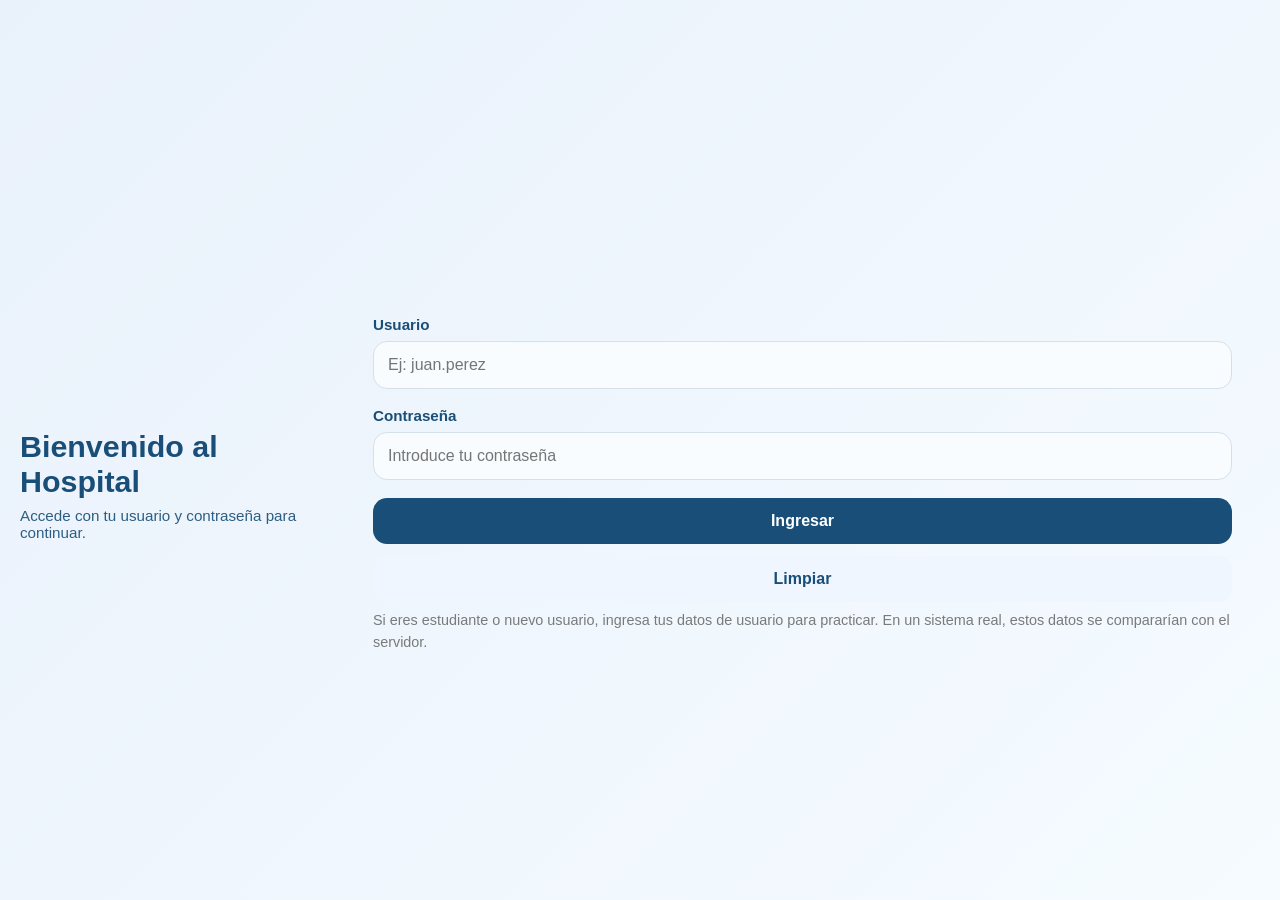
<file: index.html>
<!DOCTYPE html>
<html lang="es">
<head>
  <meta charset="UTF-8" />
  <meta name="viewport" content="width=device-width, initial-scale=1.0" />
  <title>Ingreso - Software Hospital</title>
  <link rel="stylesheet" href="css/style.css" />
</head>
<body>
  <div class="container">
    <header class="header">
      <h1>Bienvenido al Hospital</h1>
      <p>Accede con tu usuario y contraseña para continuar.</p>
    </header>

    <main class="content">
      <div id="message" class="message"></div>

      <form id="loginForm" novalidate>
        <div class="field">
          <label for="username">Usuario</label>
          <div class="input-group">
            <input type="text" id="username" name="username" placeholder="Ej: juan.perez" autocomplete="username" />
          </div>
        </div>

        <div class="field">
          <label for="password">Contraseña</label>
          <div class="input-group">
            <input type="password" id="password" name="password" placeholder="Introduce tu contraseña" autocomplete="current-password" />
          </div>
        </div>

        <div class="actions">
          <button type="submit" class="button button-primary">Ingresar</button>
          <button type="button" class="button button-secondary" id="resetButton">Limpiar</button>
        </div>

        <p class="note">
          Si eres estudiante o nuevo usuario, ingresa tus datos de usuario para practicar. En un sistema real, estos datos se compararían con el servidor.
        </p>
      </form>
    </main>
  </div>

  <script src="js/app.js"></script>
</body>
</html>
</file>
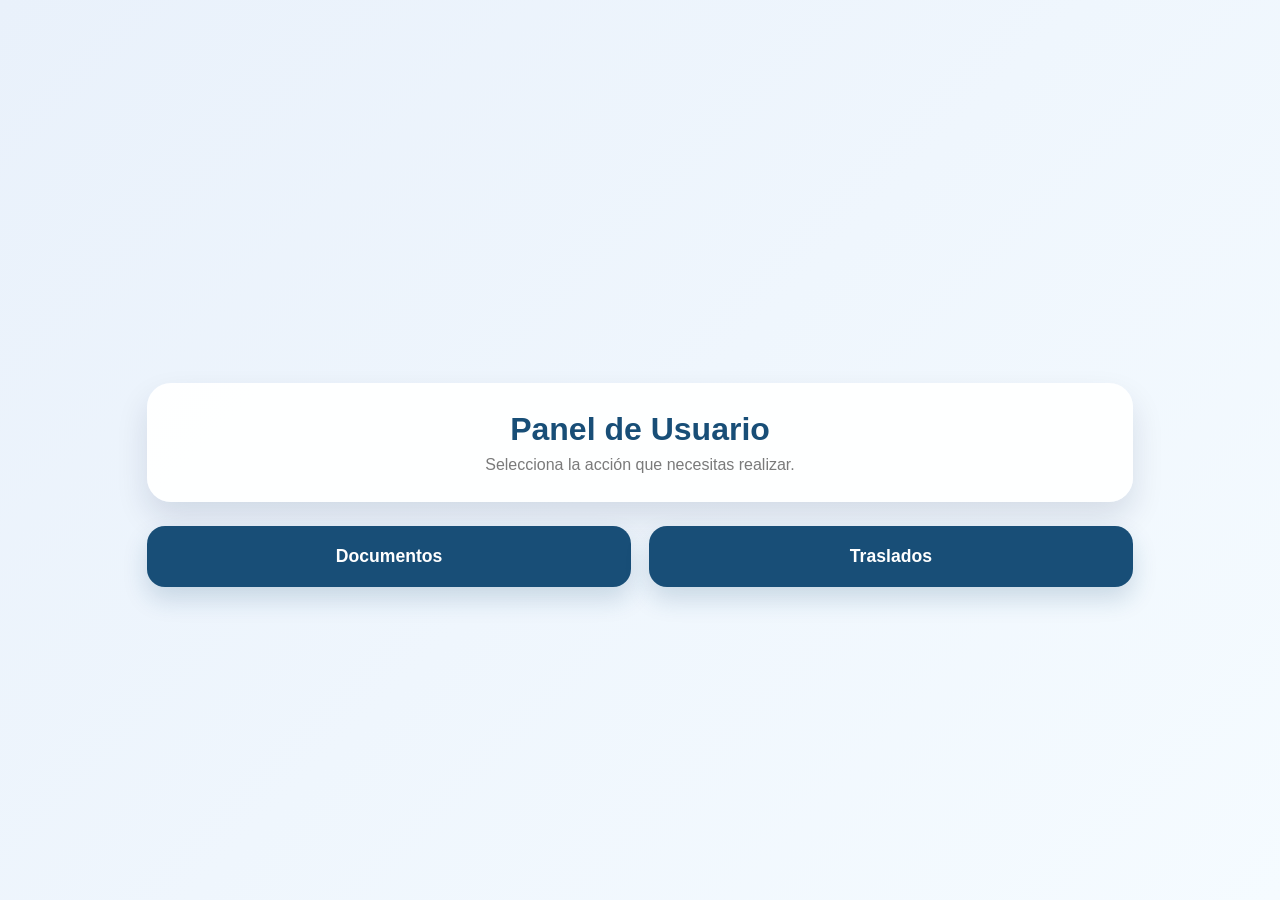
<file: panel.html>
<!DOCTYPE html>
<html lang="es">
<head>
  <meta charset="UTF-8" />
  <meta name="viewport" content="width=device-width, initial-scale=1.0" />
  <title>Panel - Software Hospital</title>
  <link rel="stylesheet" href="../css/style.css" />
</head>
<body>
  <div class="panel-contenedor">
    <header class="panel-header">
      <h1>Panel de Usuario</h1>
      <p>Selecciona la acción que necesitas realizar.</p>
    </header>

    <main class="panel-botones">
      <a class="boton-panel" href="#">Documentos</a>
      <a class="boton-panel" href="#">Traslados</a>
    </main>
  </div>
</body>
</html>
</file>
<file: css/style.css>
:root {
  --fondo: #f0f5fb;
  --principal: #184e77;
  --secundario: #3da5d9;
  --claro: #ffffff;
  --gris: #7a7a7a;
  --error: #d62828;
  --success: #2a9d8f;
}

* {
  box-sizing: border-box;
  margin: 0;
  padding: 0;
  font-family: "Segoe UI", Tahoma, Geneva, Verdana, sans-serif;
}

body {
  min-height: 100vh;
  background: linear-gradient(135deg, #e9f1fb 0%, #f5fbff 100%);
  display: flex;
  flex-direction: column;
  color: var(--principal);
  padding-top: 70px;
}

/* Barra de Navegación */
.navbar {
  position: fixed;
  top: 0;
  left: 0;
  right: 0;
  height: 70px;
  background: linear-gradient(135deg, var(--principal), var(--secundario));
  box-shadow: 0 4px 12px rgba(24, 78, 119, 0.15);
  z-index: 1000;
  display: flex;
  justify-content: center;
  align-items: center;
}

.navbar-contenido {
  width: min(80%, 1400px);
  display: flex;
  justify-content: space-between;
  align-items: center;
}

.navbar-logo {
  display: flex;
  align-items: center;
  gap: 12px;
  font-size: 1.5rem;
  font-weight: 700;
  color: var(--claro);
}

.logo-texto {
  letter-spacing: 0.5px;
}

.btn-logout {
  padding: 10px 20px;
  background: rgba(255, 255, 255, 0.2);
  border: 2px solid var(--claro);
  border-radius: 8px;
  color: var(--claro);
  font-weight: 600;
  cursor: pointer;
  transition: all 0.2s ease;
  font-size: 0.95rem;
}

.btn-logout:hover {
  background: var(--claro);
  color: var(--principal);
  transform: translateY(-2px);
}

.container {
  width: 100%;
  display: flex;
  justify-content: center;
  align-items: center;
  padding: 20px;
  flex: 1;
}

.container > div {
  width: min(80%, 600px);
  background: rgba(255, 255, 255, 0.96);
  border-radius: 24px;
  box-shadow: 0 18px 45px rgba(6, 24, 69, 0.12);
  overflow: hidden;
  border: 1px solid rgba(29, 53, 87, 0.08);
}

.header h1 {
  font-size: 1.9rem;
  margin-bottom: 8px;
}

.header p {
  font-size: 0.95rem;
  opacity: 0.9;
}

.content {
  padding: 28px;
}

.field {
  display: grid;
  gap: 8px;
  margin-bottom: 18px;
}

.field label {
  font-weight: 600;
  font-size: 0.95rem;
}

.input-group {
  position: relative;
}

.input-group input {
  width: 100%;
  padding: 14px 14px;
  border-radius: 14px;
  border: 1px solid #d5e0eb;
  background: #f8fcff;
  transition: border-color 0.2s ease, box-shadow 0.2s ease;
  font-size: 1rem;
  color: #1f2a44;
}

.input-group input:focus {
  outline: none;
  border-color: var(--secundario);
  box-shadow: 0 0 0 4px rgba(61, 165, 217, 0.14);
}

/* Sugerencias de direcciones (autocomplete) */
.sugerencias-lista {
  position: absolute;
  left: 0;
  right: 0;
  background: white;
  border: 1px solid #e2e8f0;
  border-radius: 8px;
  margin-top: 6px;
  box-shadow: 0 8px 20px rgba(6,24,69,0.08);
  z-index: 1500;
  max-height: 180px;
  overflow-y: auto;
}
.sugerencias-lista.oculta { display: none; }
.sugerencia-item {
  padding: 10px 12px;
  cursor: pointer;
  font-size: 0.95rem;
  color: #15324b;
}
.sugerencia-item:hover { background: #f1f5f9; }

.actions {
  display: flex;
  flex-direction: column;
  gap: 12px;
  margin-top: 4px;
}

.button {
  border: none;
  width: 100%;
  padding: 14px;
  border-radius: 14px;
  font-size: 1rem;
  font-weight: 700;
  cursor: pointer;
  transition: transform 0.2s ease, background-color 0.2s ease;
}

.button-primary {
  background-color: var(--principal);
  color: var(--claro);
}

.button-primary:hover {
  background-color: #133f63;
  transform: translateY(-1px);
}

.button-secondary {
  background-color: #eff6ff;
  color: var(--principal);
}

.button-secondary:hover {
  background-color: #d8e8fb;
}

.message {
  padding: 14px 16px;
  border-radius: 14px;
  color: var(--principal);
  background: #eef7ff;
  border: 1px solid rgba(29, 53, 87, 0.08);
  margin-bottom: 20px;
  display: none;
  font-size: 0.95rem;
}

.message.error {
  background: #ffe7e7;
  color: var(--error);
  border-color: rgba(214, 40, 40, 0.15);
}

.message.success {
  background: #e6faf3;
  color: var(--success);
  border-color: rgba(42, 157, 143, 0.2);
}

.note {
  margin-top: 8px;
  font-size: 0.9rem;
  color: var(--gris);
  line-height: 1.5;
}

.note a {
  color: var(--principal);
  text-decoration: none;
  font-weight: 600;
}

.panel-contenedor {
  min-height: calc(100vh - 70px);
  display: flex;
  flex-direction: column;
  justify-content: center;
  align-items: center;
  padding: 24px;
  background: transparent;
  width: 100%;
}

.panel-header {
  text-align: center;
  background: rgba(255, 255, 255, 0.96);
  border-radius: 24px;
  box-shadow: 0 16px 32px rgba(6, 24, 69, 0.12);
  padding: 28px;
  width: min(80%, 1200px);
  margin-bottom: 24px;
}

.panel-header h1 {
  font-size: 2rem;
  margin-bottom: 8px;
}

.panel-header p {
  font-size: 1rem;
  color: var(--gris);
}

.panel-botones {
  display: flex;
  gap: 18px;
  width: min(80%, 1200px);
  justify-content: center;
  flex-wrap: wrap;
}

.boton-panel {
  flex: 1 1 200px;
  display: inline-flex;
  justify-content: center;
  align-items: center;
  padding: 20px 24px;
  border-radius: 18px;
  text-decoration: none;
  font-size: 1.1rem;
  font-weight: 700;
  color: var(--claro);
  background: var(--principal);
  box-shadow: 0 12px 24px rgba(24, 78, 119, 0.18);
  transition: transform 0.2s ease, box-shadow 0.2s ease, background-color 0.2s ease;
}

.boton-panel:hover {
  background: #133f63;
  transform: translateY(-2px);
  box-shadow: 0 16px 28px rgba(24, 78, 119, 0.24);
}

/* Estilos para la sección de Documentos */
.seccion-documentos {
  width: min(80%, 1200px);
  background: rgba(255, 255, 255, 0.96);
  border-radius: 24px;
  box-shadow: 0 16px 32px rgba(6, 24, 69, 0.12);
  overflow: hidden;
  border: 1px solid rgba(29, 53, 87, 0.08);
  animation: slideIn 0.3s ease-out;
}

.seccion-documentos.oculta {
  display: none;
}

@keyframes slideIn {
  from {
    opacity: 0;
    transform: translateY(20px);
  }
  to {
    opacity: 1;
    transform: translateY(0);
  }
}

.doc-header {
  padding: 20px 28px;
  background: linear-gradient(135deg, var(--principal), var(--secundario));
  color: var(--claro);
  display: flex;
  align-items: center;
  gap: 16px;
  position: relative;
}

.doc-header h2 {
  font-size: 1.5rem;
  flex: 1;
}

.btn-volver {
  padding: 8px 16px;
  background: rgba(255, 255, 255, 0.2);
  border: none;
  border-radius: 8px;
  color: var(--claro);
  cursor: pointer;
  font-size: 1rem;
  font-weight: 600;
  transition: background-color 0.2s ease;
}

.btn-volver:hover {
  background: rgba(255, 255, 255, 0.3);
}

.doc-contenido {
  padding: 28px;
}

.doc-upload-section {
  margin-bottom: 28px;
}

.doc-upload-section h3 {
  margin-bottom: 16px;
  color: var(--principal);
  font-size: 1.1rem;
}

.upload-area {
  border: 2px dashed var(--secundario);
  border-radius: 14px;
  padding: 40px 20px;
  text-align: center;
  background: #f0f8ff;
  cursor: pointer;
  transition: all 0.2s ease;
  margin-bottom: 12px;
}

.upload-area:hover {
  border-color: var(--principal);
  background: #e6f2ff;
}

.upload-area.dragover {
  border-color: var(--principal);
  background: #d8e8fb;
  transform: scale(1.02);
}

.upload-area.archivo-seleccionado {
  border-color: var(--success);
  background: #e6faf3;
}

.upload-label {
  display: flex;
  flex-direction: column;
  align-items: center;
  gap: 12px;
  cursor: pointer;
}

.upload-label span {
  color: var(--principal);
  font-weight: 600;
}

.upload-message {
  padding: 12px 16px;
  border-radius: 8px;
  font-size: 0.9rem;
  display: none;
}

.upload-message.success {
  background: #e6faf3;
  color: var(--success);
  border: 1px solid rgba(42, 157, 143, 0.2);
  display: block;
}

.upload-message.error {
  background: #ffe7e7;
  color: var(--error);
  border: 1px solid rgba(214, 40, 40, 0.15);
  display: block;
}

.doc-acciones {
  display: flex;
  gap: 12px;
  margin-bottom: 28px;
}

.btn-accion {
  flex: 1;
  padding: 12px 16px;
  border: none;
  border-radius: 10px;
  font-size: 1rem;
  font-weight: 600;
  cursor: pointer;
  transition: all 0.2s ease;
}

.btn-subir {
  background: var(--principal);
  color: var(--claro);
}

.btn-subir:hover {
  background: #133f63;
  transform: translateY(-2px);
}

.btn-eliminar {
  background: #ffe7e7;
  color: var(--error);
}

.btn-eliminar:hover:not(:disabled) {
  background: #ffc7c7;
  transform: translateY(-2px);
}

.btn-eliminar:disabled {
  opacity: 0.5;
  cursor: not-allowed;
}

.doc-lista-section h3,
.doc-preview-section h3 {
  margin-top: 24px;
  margin-bottom: 16px;
  color: var(--principal);
  font-size: 1.1rem;
}

.doc-lista {
  display: flex;
  flex-direction: column;
  gap: 12px;
  max-height: 300px;
  overflow-y: auto;
  padding-right: 8px;
}

.doc-lista::-webkit-scrollbar {
  width: 8px;
}

.doc-lista::-webkit-scrollbar-track {
  background: #f1f5f9;
  border-radius: 4px;
}

.doc-lista::-webkit-scrollbar-thumb {
  background: #cbd5e1;
  border-radius: 4px;
}

.doc-lista::-webkit-scrollbar-thumb:hover {
  background: #94a3b8;
}

.doc-item {
  display: flex;
  align-items: center;
  gap: 12px;
  padding: 12px 16px;
  background: #f8fafc;
  border-radius: 10px;
  border: 1px solid #e2e8f0;
  transition: all 0.2s ease;
}

.doc-item:hover {
  background: #f1f5f9;
  border-color: var(--secundario);
}

.doc-checkbox {
  width: 20px;
  height: 20px;
  cursor: pointer;
}

.doc-info {
  flex: 1;
  display: flex;
  flex-direction: column;
  gap: 4px;
}

.doc-nombre {
  font-weight: 600;
  color: var(--principal);
  word-break: break-word;
}

.doc-fecha {
  font-size: 0.85rem;
  color: var(--gris);
}

.btn-vista-previa {
  padding: 6px 12px;
  background: var(--secundario);
  border: none;
  border-radius: 6px;
  color: var(--claro);
  cursor: pointer;
  font-weight: 600;
  transition: background-color 0.2s ease;
  white-space: nowrap;
}

.btn-vista-previa:hover {
  background: #2d89b8;
}

.sin-documentos,
.sin-preview {
  color: var(--gris);
  text-align: center;
  padding: 20px;
  font-style: italic;
}

.doc-preview-section {
  border-top: 2px solid #e2e8f0;
  padding-top: 20px;
}

.doc-preview {
  background: #f8fafc;
  border-radius: 10px;
  border: 1px solid #e2e8f0;
  padding: 20px;
  min-height: 300px;
  max-height: 500px;
  overflow-y: auto;
}

.preview-contenedor {
  display: flex;
  flex-direction: column;
  gap: 12px;
}

.preview-contenedor h4 {
  color: var(--principal);
  margin-bottom: 8px;
}

.preview-fecha {
  font-size: 0.9rem;
  color: var(--gris);
  margin-bottom: 12px;
}

.pdf-viewer {
  width: 100%;
  height: 400px;
  border: 1px solid #e2e8f0;
  border-radius: 8px;
}

/* Estilos para QR */
.qr-print-section {
  border-top: 2px solid #e2e8f0;
  padding-top: 20px;
  margin-top: 20px;
}

.qr-print-section.oculta {
  display: none;
}

.qr-print-contenedor {
  background: #f8fafc;
  border-radius: 10px;
  border: 1px solid #e2e8f0;
  padding: 20px;
  text-align: center;
}

.qr-print-contenedor h3 {
  color: var(--principal);
  margin-bottom: 16px;
}

.qr-container {
  display: flex;
  justify-content: center;
  margin: 20px 0;
}

.qr-container img {
  border: 2px solid #e2e8f0;
  border-radius: 8px;
  padding: 8px;
  background: white;
}

.qr-info {
  margin: 16px 0;
  font-size: 0.9rem;
  color: var(--gris);
}

.qr-info span {
  font-family: monospace;
  color: var(--principal);
  font-weight: 600;
}

.input-nombre-doc {
  width: 100%;
  padding: 12px 14px;
  border-radius: 8px;
  border: 1px solid #d5e0eb;
  background: #ffffff;
  font-size: 0.95rem;
  color: var(--principal);
  margin: 12px 0;
  transition: border-color 0.2s ease;
}

.input-nombre-doc:focus {
  outline: none;
  border-color: var(--secundario);
  box-shadow: 0 0 0 3px rgba(61, 165, 217, 0.14);
}

.btn-guardar-nombre,
.btn-imprimir-qr {
  padding: 10px 20px;
  border: none;
  border-radius: 8px;
  font-size: 0.95rem;
  font-weight: 600;
  cursor: pointer;
  transition: all 0.2s ease;
  margin: 8px 4px;
}

.btn-guardar-nombre {
  background: var(--principal);
  color: var(--claro);
}

.btn-guardar-nombre:hover {
  background: #133f63;
  transform: translateY(-2px);
}

.btn-imprimir-qr {
  background: var(--secundario);
  color: var(--claro);
}

.btn-imprimir-qr:hover {
  background: #2d89b8;
  transform: translateY(-2px);
}

.doc-token {
  display: block;
  font-size: 0.75rem;
  color: var(--secundario);
  font-family: monospace;
  margin-top: 4px;
}

.btn-preview-modal {
  padding: 6px 12px;
  background: #2a9d8f;
  border: none;
  border-radius: 6px;
  color: var(--claro);
  cursor: pointer;
  font-weight: 600;
  transition: background-color 0.2s ease;
  white-space: nowrap;
  font-size: 0.85rem;
  margin-right: 4px;
}

.btn-preview-modal:hover {
  background: #1e7f6f;
}

/* Modal de Vista Previa */
.modal {
  position: fixed;
  top: 0;
  left: 0;
  right: 0;
  bottom: 0;
  background: rgba(0, 0, 0, 0.6);
  display: flex;
  justify-content: center;
  align-items: center;
  z-index: 2000;
  padding: 20px;
  animation: fadeIn 0.3s ease-out;
}

.modal.oculta {
  display: none;
}

@keyframes fadeIn {
  from {
    opacity: 0;
  }
  to {
    opacity: 1;
  }
}

.modal-contenedor {
  background: white;
  border-radius: 16px;
  box-shadow: 0 20px 60px rgba(0, 0, 0, 0.3);
  position: relative;
  width: 100%;
  max-width: 1200px;
  max-height: 90vh;
  display: flex;
  flex-direction: column;
  animation: slideUp 0.3s ease-out;
}

@keyframes slideUp {
  from {
    opacity: 0;
    transform: translateY(40px);
  }
  to {
    opacity: 1;
    transform: translateY(0);
  }
}

.modal-cerrar {
  position: absolute;
  top: 12px;
  right: 12px;
  background: none;
  border: none;
  font-size: 2rem;
  cursor: pointer;
  color: var(--gris);
  width: 40px;
  height: 40px;
  display: flex;
  align-items: center;
  justify-content: center;
  border-radius: 8px;
  transition: all 0.2s ease;
  z-index: 10;
}

.modal-cerrar:hover {
  background: #f0f0f0;
  color: var(--principal);
}

.modal-contenido {
  display: flex;
  gap: 20px;
  padding: 20px;
  height: 100%;
  overflow: hidden;
}

.modal-pdf {
  flex: 2;
  display: flex;
  flex-direction: column;
  border-right: 1px solid #e2e8f0;
  padding-right: 20px;
}

.modal-pdf-viewer {
  width: 100%;
  height: 100%;
  min-height: 500px;
  border: 1px solid #e2e8f0;
  border-radius: 8px;
}

.modal-qr {
  flex: 1;
  display: flex;
  flex-direction: column;
  align-items: center;
  justify-content: flex-start;
  padding: 12px;
}

.modal-qr h3 {
  color: var(--principal);
  margin-bottom: 16px;
  font-size: 1rem;
  word-break: break-word;
}

.modal-qr-container {
  display: flex;
  justify-content: center;
  margin-bottom: 16px;
}

.modal-qr-container img {
  border: 2px solid #e2e8f0;
  border-radius: 8px;
  padding: 8px;
  background: white;
  max-width: 100%;
}

.modal-qr-info {
  font-size: 0.8rem;
  color: var(--gris);
  text-align: center;
  margin-bottom: 16px;
  line-height: 1.5;
  word-break: break-all;
}

.modal-qr-info span {
  font-family: monospace;
  color: var(--principal);
  font-weight: 600;
  display: block;
}

.btn-imprimir-modal-qr {
  width: 100%;
  padding: 10px 16px;
  background: var(--secundario);
  border: none;
  border-radius: 8px;
  color: var(--claro);
  font-weight: 600;
  cursor: pointer;
  transition: all 0.2s ease;
  font-size: 0.9rem;
}

.btn-imprimir-modal-qr:hover {
  background: #2d89b8;
  transform: translateY(-2px);
}

@media (max-width: 1024px) {
  .modal-contenedor {
    max-width: 95%;
  }

  .modal-contenido {
    flex-direction: column;
    gap: 16px;
  }

  .modal-pdf {
    flex: 1;
    border-right: none;
    border-bottom: 1px solid #e2e8f0;
    padding-right: 0;
    padding-bottom: 16px;
  }

  .modal-qr {
    flex: 1;
    padding: 12px 0;
  }

  .modal-pdf-viewer {
    min-height: 400px;
  }
}

@media (max-width: 768px) {
  .modal {
    padding: 10px;
  }

  .modal-contenedor {
    max-width: 100%;
  }

  .modal-contenido {
    flex-direction: column;
    gap: 12px;
    padding: 12px;
  }

  .modal-cerrar {
    top: 8px;
    right: 8px;
    font-size: 1.5rem;
    width: 36px;
    height: 36px;
  }

  .modal-pdf-viewer {
    min-height: 300px;
  }

  .modal-qr-container img {
    max-width: 150px;
  }

  .modal-qr-info {
    font-size: 0.75rem;
  }

  .btn-imprimir-modal-qr {
    font-size: 0.85rem;
    padding: 8px 12px;
  }
}

@media (max-width: 480px) {
  .modal {
    padding: 5px;
  }

  .modal-contenedor {
    border-radius: 12px;
  }

  .modal-contenido {
    padding: 8px;
  }

  .modal-pdf {
    padding-right: 0;
    padding-bottom: 8px;
  }

  .modal-qr {
    padding: 8px 0;
  }

  .modal-pdf-viewer {
    min-height: 250px;
  }

  .modal-qr-container img {
    max-width: 120px;
  }
}

@media (max-width: 1024px) {
  .navbar-contenido {
    width: min(90%, 1400px);
  }

  .panel-header {
    width: min(90%, 1200px);
  }

  .panel-botones {
    width: min(90%, 1200px);
  }

  .seccion-documentos {
    width: min(90%, 1200px);
  }
}

@media (max-width: 768px) {
  .navbar {
    height: 60px;
  }

  body {
    padding-top: 60px;
  }

  .navbar-logo span {
    font-size: 1.2rem;
  }

  .btn-logout {
    padding: 8px 16px;
    font-size: 0.85rem;
  }

  .panel-header h1 {
    font-size: 1.5rem;
  }

  .panel-botones {
    width: 95%;
    gap: 12px;
  }

  .boton-panel {
    flex: 1 1 150px;
    padding: 16px 20px;
    font-size: 1rem;
  }

  .doc-header {
    flex-direction: row;
    gap: 12px;
  }

  .doc-header h2 {
    font-size: 1.2rem;
  }
}

@media (max-width: 480px) {
  .navbar {
    height: 50px;
  }

  body {
    padding-top: 50px;
  }

  .navbar-logo {
    gap: 8px;
  }

  .logo-texto {
    font-size: 1rem;
  }

  .btn-logout {
    padding: 6px 12px;
    font-size: 0.75rem;
  }

  .header {
    padding: 24px 18px 18px;
  }

  .content {
    padding: 20px;
  }

  .panel-header {
    width: 95%;
    padding: 20px;
  }

  .panel-header h1 {
    font-size: 1.3rem;
  }

  .panel-header p {
    font-size: 0.9rem;
  }

  .panel-botones {
    width: 95%;
    gap: 12px;
    flex-direction: column;
  }

  .boton-panel {
    flex: 1 1 auto;
    padding: 14px 18px;
    font-size: 0.95rem;
  }

  .seccion-documentos {
    width: 95%;
  }

  .doc-contenido {
    padding: 16px;
  }

  .doc-acciones {
    flex-direction: column;
  }

  .upload-area {
    padding: 24px 16px;
  }

  .pdf-viewer {
    height: 250px;
  }

  .doc-lista {
    max-height: 200px;
  }

  .btn-accion {
    font-size: 0.9rem;
    padding: 10px 14px;
  }

  .qr-container {
    margin: 16px 0;
  }

  .qr-container img {
    max-width: 200px;
  }

  .btn-guardar-nombre,
  .btn-imprimir-qr {
    display: block;
    width: 100%;
    margin: 8px 0;
  }

  .input-nombre-doc {
    font-size: 0.85rem;
  }
}
</file>
